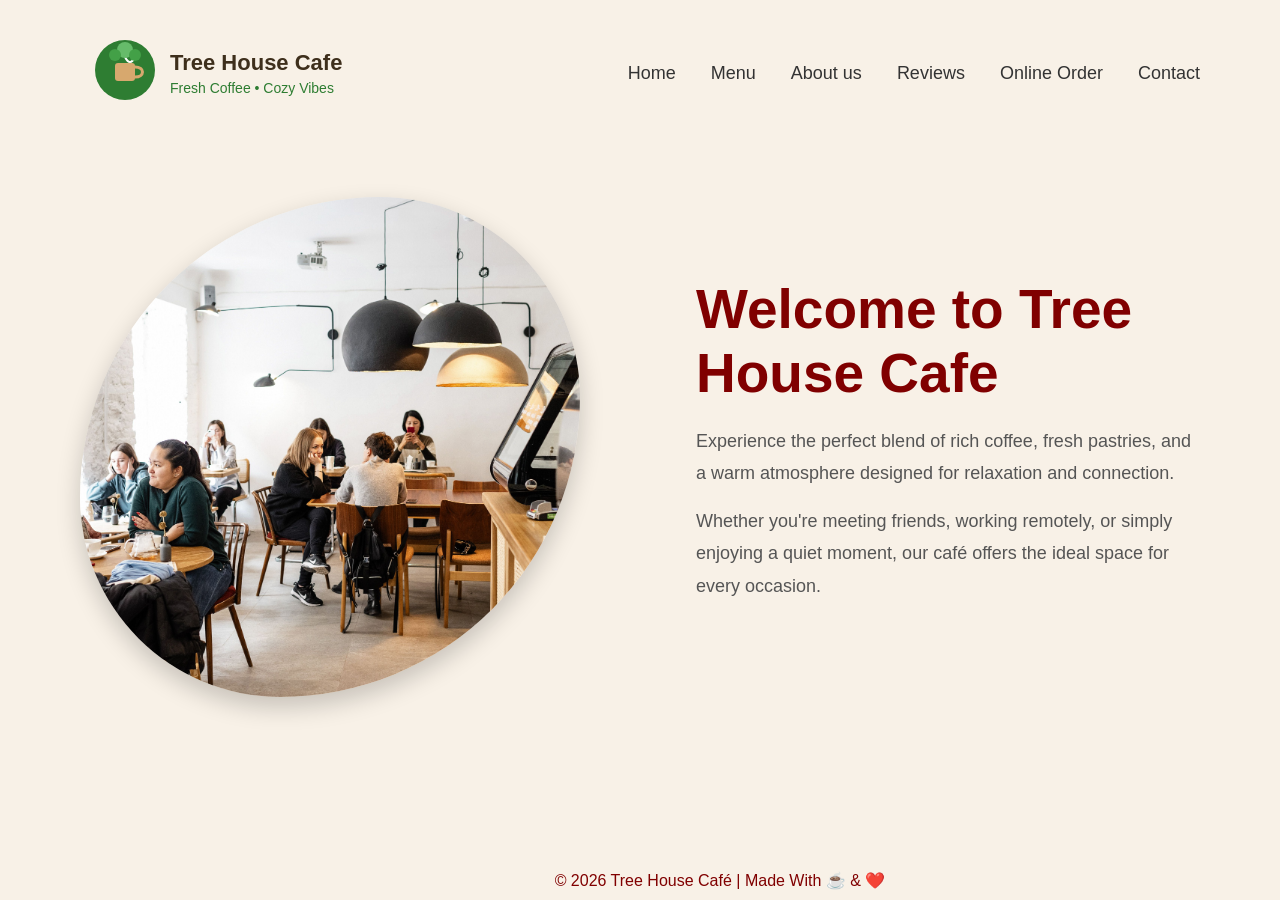
<file: index.html>
<!DOCTYPE html>
<html lang="en">
<head>
    <meta charset="UTF-8">
    <meta name="viewport" content="width=device-width, initial-scale=1.0">
    <title>Cafe Home</title>
    <link rel="stylesheet" href="index.css">
</head>
<body>

   
    <header>
        <div class="logo">
            <img src="logo.svg">
        </div>

        <nav>
            <ul>
                <li><a href="index.html">Home</a></li>
                <li><a href="Menu.html">Menu</a></li>
                <li><a href="about.html">About us</a></li>
                <li><a href="reviews.html">Reviews</a></li>
                <li><a href="online.html">Online Order</a></li>
                <li><a href="contact.html">Contact</a></li>
            </ul>
        </nav>
    </header>

    
    <section class="hero">

        <div class="image-container">
            <img src="index.jpg" alt="Cafe Image">
        </div>

        <div class="content">
            <h1>Welcome to Tree House Cafe</h1>

            <p>
                Experience the perfect blend of rich coffee, fresh pastries,
                and a warm atmosphere designed for relaxation and connection.
            </p>

            <p>
                Whether you're meeting friends, working remotely, or simply
                enjoying a quiet moment, our café offers the ideal space for
                every occasion.
            </p>



           
        </div>
        <footer>
            © 2026 Tree House Café | Made With ☕ & ❤️
        </footer>

    </section>

</body>
</html>
</file>
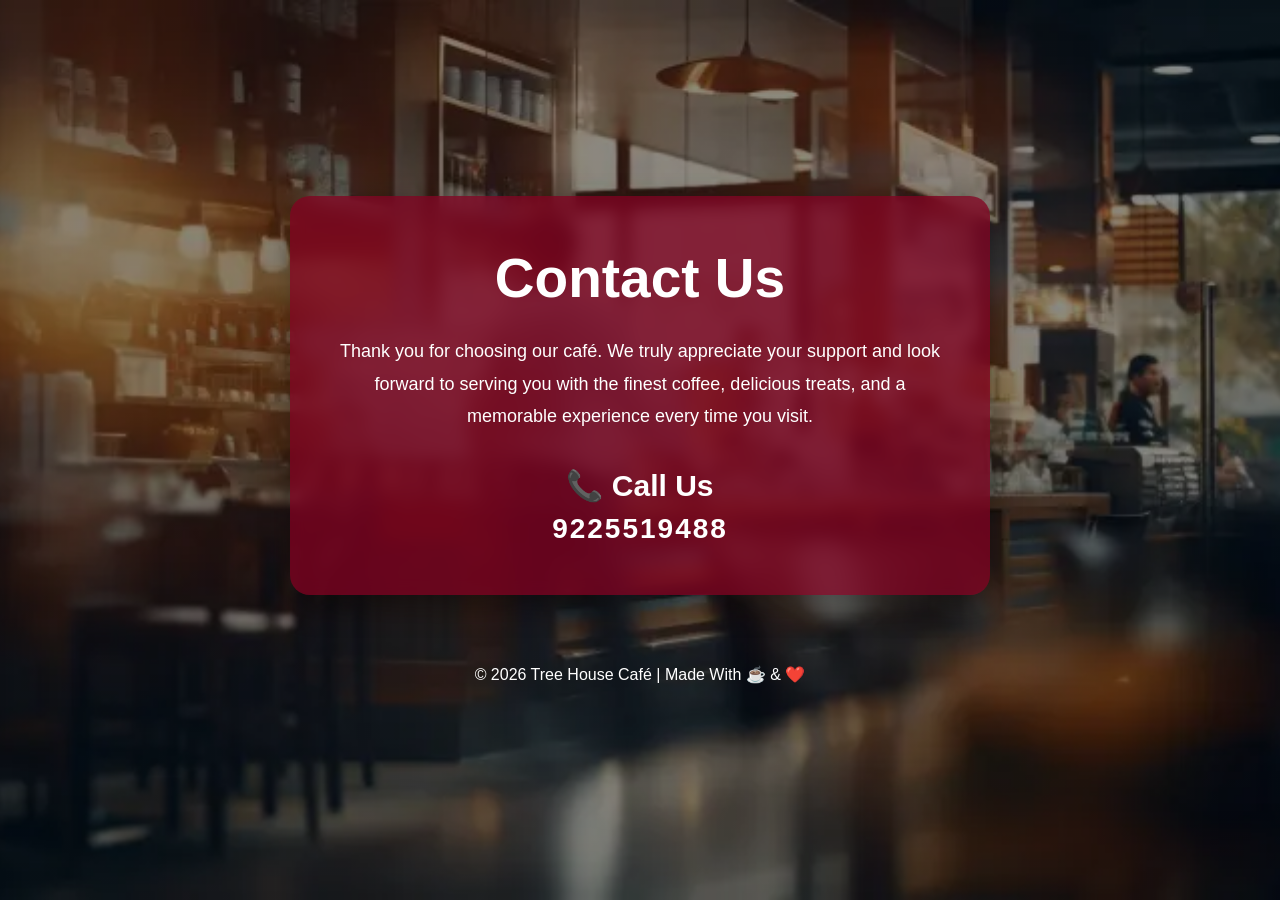
<file: contact.html>
<!DOCTYPE html>
<html lang="en">
<head>
    <meta charset="UTF-8">
    <meta name="viewport" content="width=device-width, initial-scale=1.0">
    <title>Contact Us</title>
    <link rel="stylesheet" href="contact.css">
</head>
<body>

    <div class="overlay">

        <div class="contact-box">

            <h1>Contact Us</h1>

            <p class="thank-you">
                Thank you for choosing our café. We truly appreciate your support and look forward to serving you with the finest coffee, delicious treats, and a memorable experience every time you visit.
            </p>

            <div class="contact-info">
                <h2>📞 Call Us</h2>
                <p>9225519488</p>
            </div>

        </div>

        <footer>
            © 2026 Tree House Café | Made With ☕ & ❤️
        </footer>

    </div>

</body>
</html>
</file>
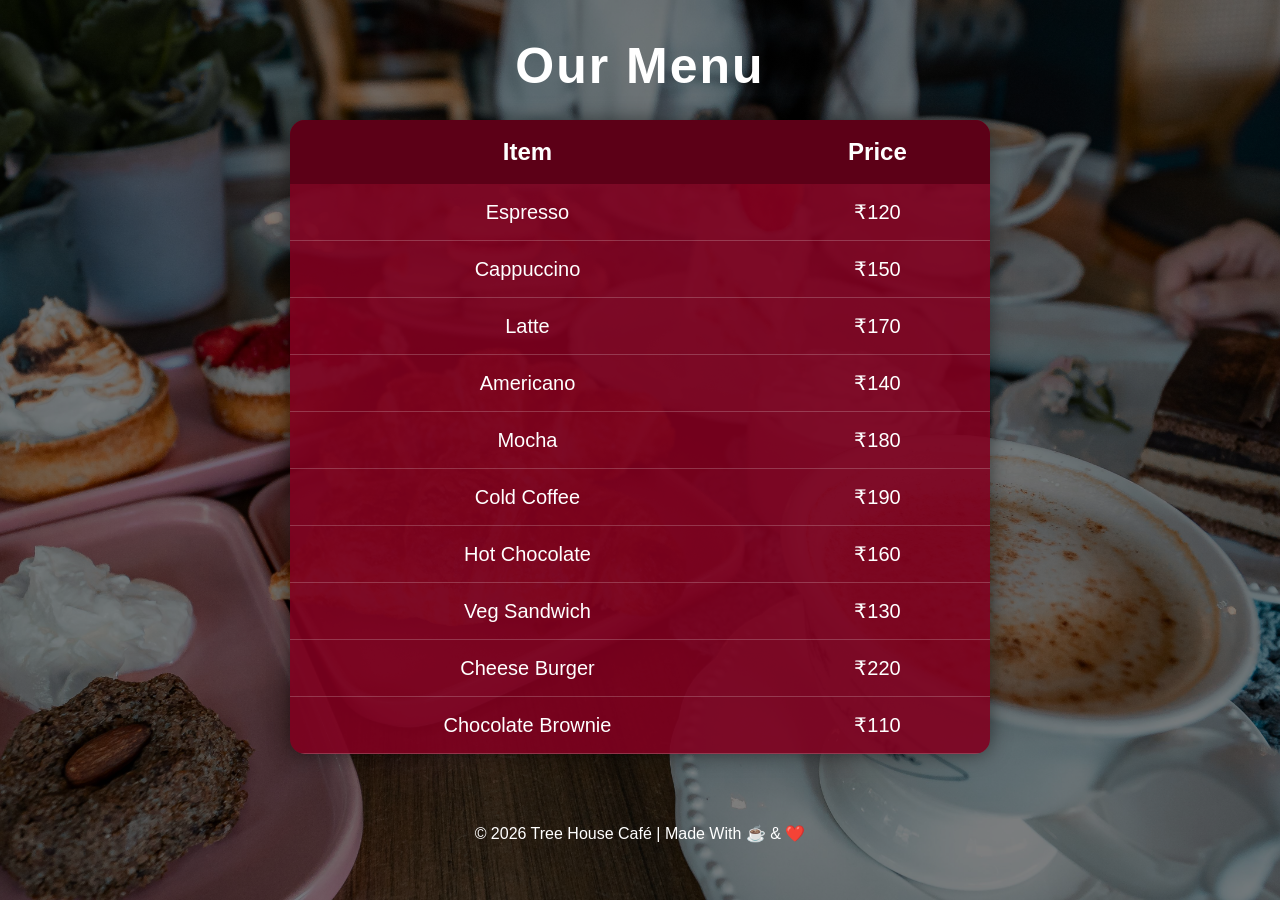
<file: Menu.html>
<!DOCTYPE html>
<html lang="en">
<head>
    <meta charset="UTF-8">
    <meta name="viewport" content="width=device-width, initial-scale=1.0">
    <title>Cafe Menu</title>
    <link rel="stylesheet" href="menu.css">
</head>
<body>

    <div class="menu-container">

        <h1>Our Menu</h1>

        <table>
            <tr>
                <th>Item</th>
                <th>Price</th>
            </tr>

            <tr><td>Espresso</td><td>₹120</td></tr>
            <tr><td>Cappuccino</td><td>₹150</td></tr>
            <tr><td>Latte</td><td>₹170</td></tr>
            <tr><td>Americano</td><td>₹140</td></tr>
            <tr><td>Mocha</td><td>₹180</td></tr>
            <tr><td>Cold Coffee</td><td>₹190</td></tr>
            <tr><td>Hot Chocolate</td><td>₹160</td></tr>
            <tr><td>Veg Sandwich</td><td>₹130</td></tr>
            <tr><td>Cheese Burger</td><td>₹220</td></tr>
            <tr><td>Chocolate Brownie</td><td>₹110</td></tr>
        </table>
        <footer>
            © 2026 Tree House Café | Made With ☕ & ❤️
        </footer>


    </div>

</body>
</html>
</file>
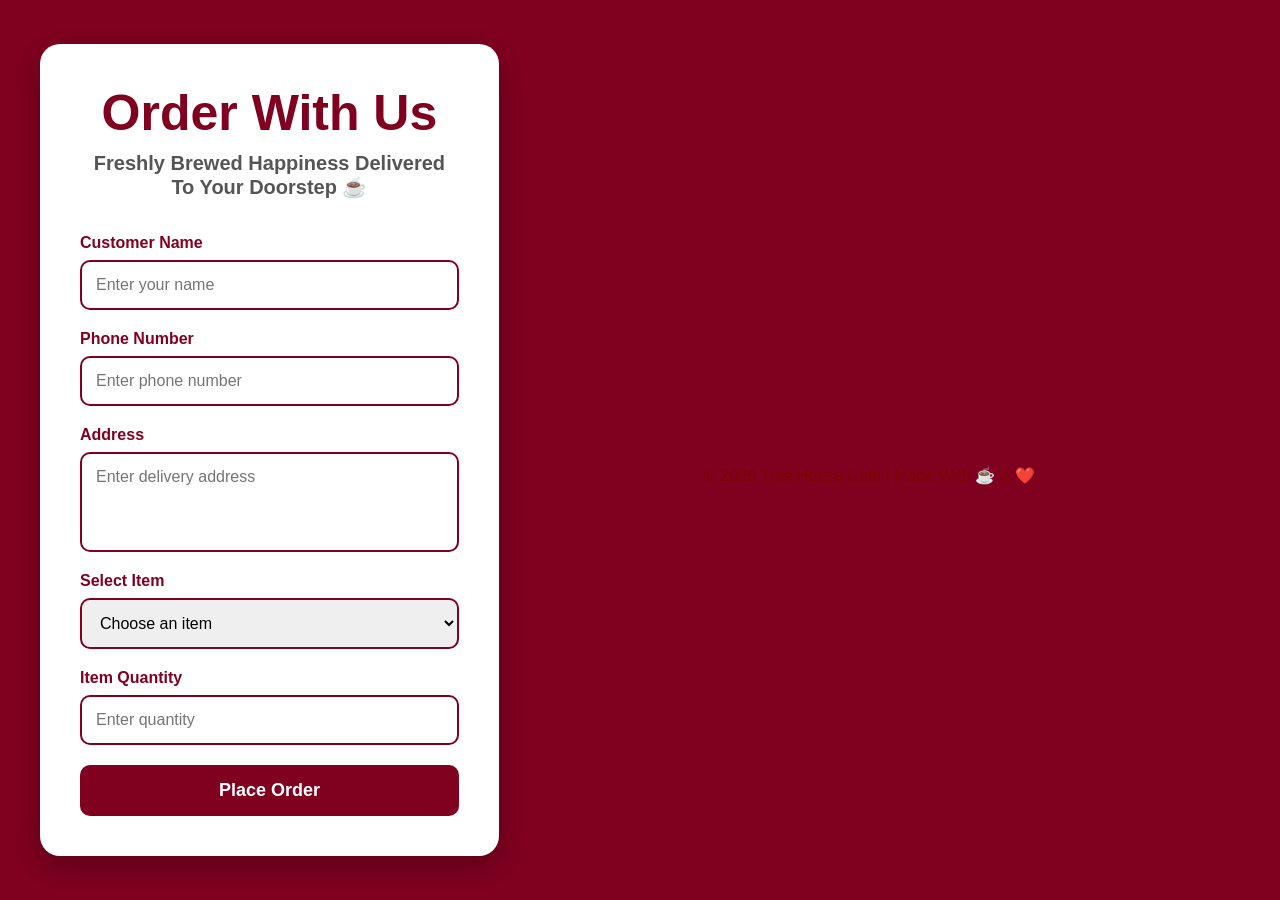
<file: online.html>
<!DOCTYPE html>
<html lang="en">
<head>
    <meta charset="UTF-8">
    <meta name="viewport" content="width=device-width, initial-scale=1.0">
    <title>Order With Us</title>
    <link rel="stylesheet" href="order.css">
</head>
<body>

    <div class="container">

        <h1>Order With Us</h1>

        <p class="caption">
            Freshly Brewed Happiness Delivered To Your Doorstep ☕
        </p>

        <form class="order-form">

            <div class="input-group">
                <label>Customer Name</label>
                <input type="text" placeholder="Enter your name" required>
            </div>

            <div class="input-group">
                <label>Phone Number</label>
                <input type="tel" placeholder="Enter phone number" required>
            </div>

            <div class="input-group">
                <label>Address</label>
                <textarea placeholder="Enter delivery address" required></textarea>
            </div>

            <div class="input-group">
                <label>Select Item</label>
                <select required>
                    <option value="">Choose an item</option>
                    <option>Espresso</option>
                    <option>Cappuccino</option>
                    <option>Latte</option>
                    <option>Americano</option>
                    <option>Mocha</option>
                    <option>Cold Coffee</option>
                    <option>Hot Chocolate</option>
                    <option>Veg Sandwich</option>
                    <option>Cheese Burger</option>
                    <option>Chocolate Brownie</option>
                </select>
            </div>

            <div class="input-group">
                <label>Item Quantity</label>
                <input type="number" min="1" placeholder="Enter quantity" required>
            </div>

            <button type="submit">Place Order</button>

        </form>


    </div>
    <footer>
            © 2026 Tree House Café | Made With ☕ & ❤️
        </footer>

</body>
</html>
</file>
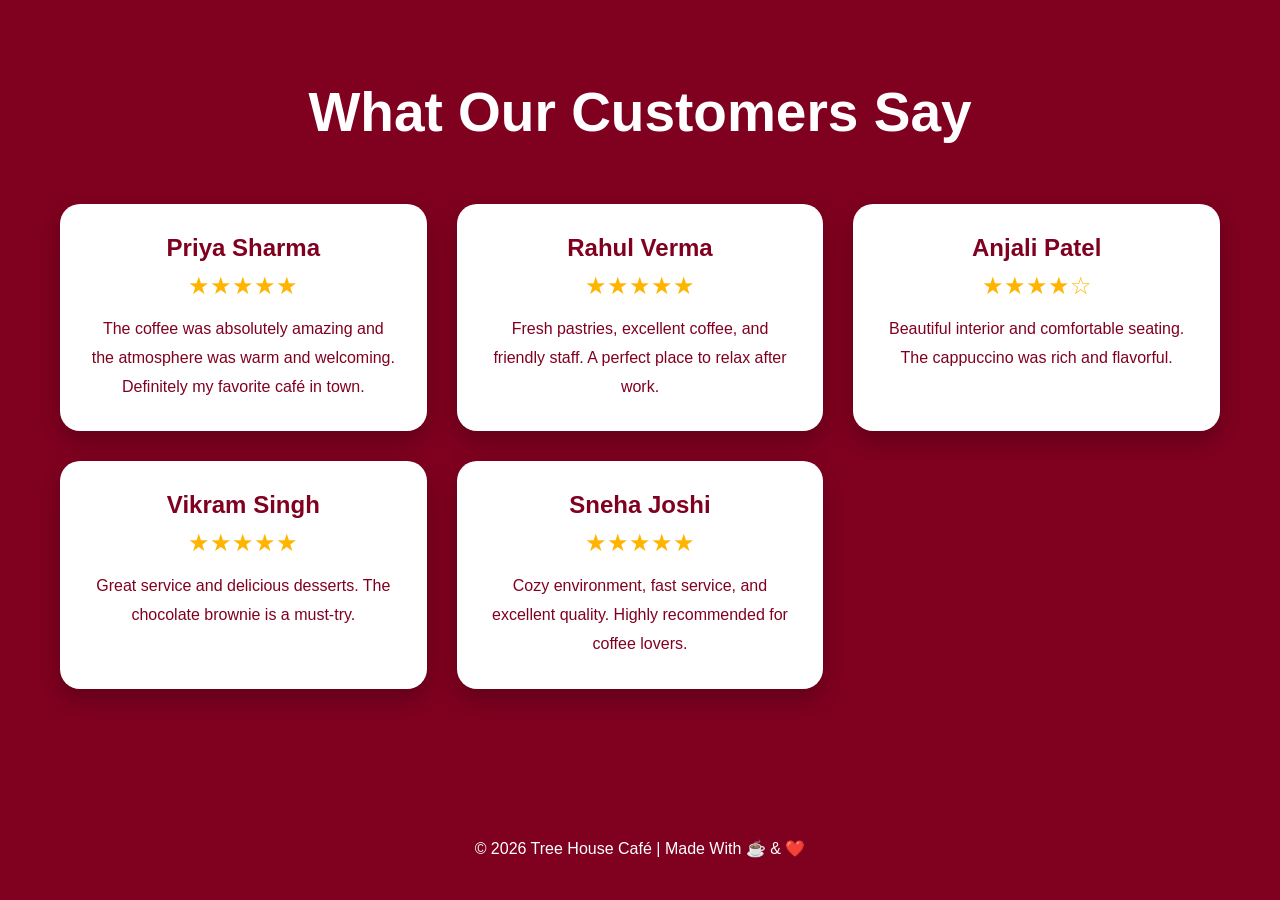
<file: reviews.html>
<!DOCTYPE html>
<html lang="en">
<head>
    <meta charset="UTF-8">
    <meta name="viewport" content="width=device-width, initial-scale=1.0">
    <title>Customer Reviews</title>
    <link rel="stylesheet" href="reviews.css">
</head>
<body>

    <section class="reviews-section">

        <h1>What Our Customers Say</h1>

        <div class="reviews-container">

            <div class="review-box">
                <h3>Priya Sharma</h3>
                <div class="rating">★★★★★</div>
                <p>
                    The coffee was absolutely amazing and the atmosphere was
                    warm and welcoming. Definitely my favorite café in town.
                </p>
            </div>

            <div class="review-box">
                <h3>Rahul Verma</h3>
                <div class="rating">★★★★★</div>
                <p>
                    Fresh pastries, excellent coffee, and friendly staff.
                    A perfect place to relax after work.
                </p>
            </div>

            <div class="review-box">
                <h3>Anjali Patel</h3>
                <div class="rating">★★★★☆</div>
                <p>
                    Beautiful interior and comfortable seating.
                    The cappuccino was rich and flavorful.
                </p>
            </div>

            <div class="review-box">
                <h3>Vikram Singh</h3>
                <div class="rating">★★★★★</div>
                <p>
                    Great service and delicious desserts.
                    The chocolate brownie is a must-try.
                </p>
            </div>

            <div class="review-box">
                <h3>Sneha Joshi</h3>
                <div class="rating">★★★★★</div>
                <p>
                    Cozy environment, fast service, and excellent quality.
                    Highly recommended for coffee lovers.
                </p>
            </div>
           


        </div>

    </section>
     <footer>
            © 2026 Tree House Café | Made With ☕ & ❤️
        </footer>

</body>
</html>
</file>
<file: index.css>
*{
    margin: 0;
    padding: 0;
    box-sizing: border-box;
    font-family: Arial, sans-serif;
}

body{
    background-color: #f8f1e7;
    min-height: 100vh;
}


header{
    display: flex;
    justify-content: space-between;
    align-items: center;
    padding: 25px 80px;
}

.logo{
    font-size: 30px;
    font-weight: bold;
    color: #5c3d2e;
}

nav ul{
    display: flex;
    list-style: none;
    gap: 35px;
}

nav ul li a{
    text-decoration: none;
    color: #333;
    font-size: 18px;
    font-weight: 500;
    transition: 0.3s;
}

nav ul li a:hover{
    color: #8b5e3c;
}

/* Hero Section */
.hero{
    display: flex;
    align-items: center;
    justify-content: space-between;
    padding: 50px 80px;
}

/* Left Image */
.image-container{
    width: 500px;
    height: 500px;
    overflow: hidden;

    
    border-radius: 60% 40% 60% 40%;
    box-shadow: 0 10px 25px rgba(0,0,0,0.2);
}

.image-container img{
    width: 100%;
    height: 100%;
    object-fit: cover;
}

/* Right Content */
.content{
    width: 45%;
}

.content h1{
    font-size: 55px;
    color:maroon;
    margin-bottom: 20px;
}

.content p{
    font-size: 18px;
    color: #555;
    line-height: 1.8;
    margin-bottom: 15px;
}

.content button{
    margin-top: 20px;
    padding: 12px 30px;
    border: none;
    background-color: #8b5e3c;
    color: white;
    font-size: 16px;
    border-radius: 30px;
    cursor: pointer;
    transition: 0.3s;
}

.content button:hover{
    background-color: #6d4528;
}
footer{
    position:fixed;
    bottom:0;
    width:100%;
    text-align:center;
    color:maroon;
    padding:10px;
    margin-top:50px;
    font-size:16px;
}
</file>
<file: contact.css>
*{
    margin:0;
    padding:0;
    box-sizing:border-box;
    font-family:'Poppins', sans-serif;
}

body{
    min-height:100vh;

    background-image:
    linear-gradient(rgba(0,0,0,0.45),
    rgba(0,0,0,0.45)),
    url("bg.webp");

    background-size:cover;
    background-position:center;
    background-repeat:no-repeat;
}

.overlay{
    min-height:100vh;

    display:flex;
    flex-direction:column;
    justify-content:center;
    align-items:center;
}

.contact-box{
    width:700px;
    padding:50px;

    background:rgba(128,0,32,0.75);

    backdrop-filter:blur(8px);

    border-radius:20px;

    text-align:center;

    color:white;

    box-shadow:0 10px 30px rgba(0,0,0,0.4);
}

.contact-box h1{
    font-size:55px;
    margin-bottom:25px;
}

.thank-you{
    font-size:18px;
    line-height:1.8;
    margin-bottom:35px;
}

.contact-info h2{
    margin-bottom:10px;
    font-size:30px;
}

.contact-info p{
    font-size:28px;
    font-weight:bold;
    letter-spacing:2px;
}

footer{
    width:100%;
    text-align:center;
    color:white;
    padding:20px;
    margin-top:50px;
    font-size:16px;
}
</file>
<file: menu.css>
*{
    margin:0;
    padding:0;
    box-sizing:border-box;
    font-family: Arial, sans-serif;
}

body{
    min-height:100vh;

    background-image:
    linear-gradient(rgba(0,0,0,0.5),
    rgba(0,0,0,0.5)),
    url("menu.jpg");

    background-size:cover;
    background-position:center;
    background-repeat:no-repeat;

    display:flex;
    justify-content:center;
    align-items:center;
}

.menu-container{
    text-align:center;
}

.menu-container h1{
    color:white;
    font-size:50px;
    margin-bottom:25px;
    letter-spacing:2px;
}

table{
    width:700px;
    border-collapse:collapse;

    background:rgba(128,0,32,0.9); /* Maroon */

    color:white;

    border-radius:15px;
    overflow:hidden;

    box-shadow:0 0 20px rgba(0,0,0,0.5);
}

th{
    background:#5c0017;
    padding:18px;
    font-size:24px;
}

td{
    padding:16px;
    font-size:20px;
    border-bottom:1px solid rgba(255,255,255,0.2);
}

tr:hover{
    background:rgba(255,255,255,0.1);
}
footer{
    width:100%;
    text-align:center;
    color:white;
    padding:20px;
    margin-top:50px;
   
    font-size:16px;
}
</file>
<file: order.css>
*{
    margin:0;
    padding:0;
    box-sizing:border-box;
    font-family:'Poppins', sans-serif;
}

body{
    background:#800020;
    min-height:100vh;

    display:flex;
    justify-content:center;
    align-items:center;
    padding:40px;
}

.container{
    width:700px;
    background:white;
    padding:40px;
    border-radius:20px;
    box-shadow:0 10px 30px rgba(0,0,0,0.3);
}

h1{
    text-align:center;
    color:#800020;
    font-size:50px;
    font-weight:bold;
    margin-bottom:10px;
}

.caption{
    text-align:center;
    color:#555;
    font-size:20px;
    font-weight:600;
    margin-bottom:35px;
}

.order-form{
    display:flex;
    flex-direction:column;
    gap:20px;
}

.input-group{
    display:flex;
    flex-direction:column;
}

label{
    color:#800020;
    font-weight:600;
    margin-bottom:8px;
}

input,
textarea,
select{
    padding:14px;
    border:2px solid #800020;
    border-radius:10px;
    font-size:16px;
}

textarea{
    resize:none;
    height:100px;
}

button{
    background:#800020;
    color:white;
    border:none;
    padding:15px;
    font-size:18px;
    font-weight:bold;
    border-radius:10px;
    cursor:pointer;
    transition:0.3s;
}

button:hover{
    background:#5f0018;
}
footer{
   
    bottom:0;
    width:100%;
    text-align:center;
    color:maroon;
    padding:10px;
    margin-top:50px;
    font-size:16px;
}
</file>
<file: reviews.css>
*{
    margin:0;
    padding:0;
    box-sizing:border-box;
    font-family: Arial, sans-serif;
}

body{
    background:#800020;
    min-height:100vh;
}

.reviews-section{
    padding:80px 60px;
    text-align:center;
}

.reviews-section h1{
    color:white;
    font-size:55px;
    margin-bottom:60px;
}



.reviews-container{
    display:grid;
    grid-template-columns:repeat(auto-fit,minmax(300px,1fr));
    gap:30px;
}


.review-box{
    background:white;
    color:#800020;

    padding:30px;
    border-radius:20px;

    box-shadow:0 10px 25px rgba(0,0,0,0.25);

    transition:0.3s;
}

.review-box:hover{
    transform:translateY(-8px);
}

.review-box h3{
    font-size:24px;
    margin-bottom:10px;
}

.rating{
    color:#ffb400;
    font-size:24px;
    margin-bottom:15px;
}

.review-box p{
    line-height:1.8;
    font-size:16px;
}
footer{
    width:100%;
    text-align:center;
    color:white;
    padding:20px;
    margin-top:50px;
   
    font-size:16px;
}
</file>
